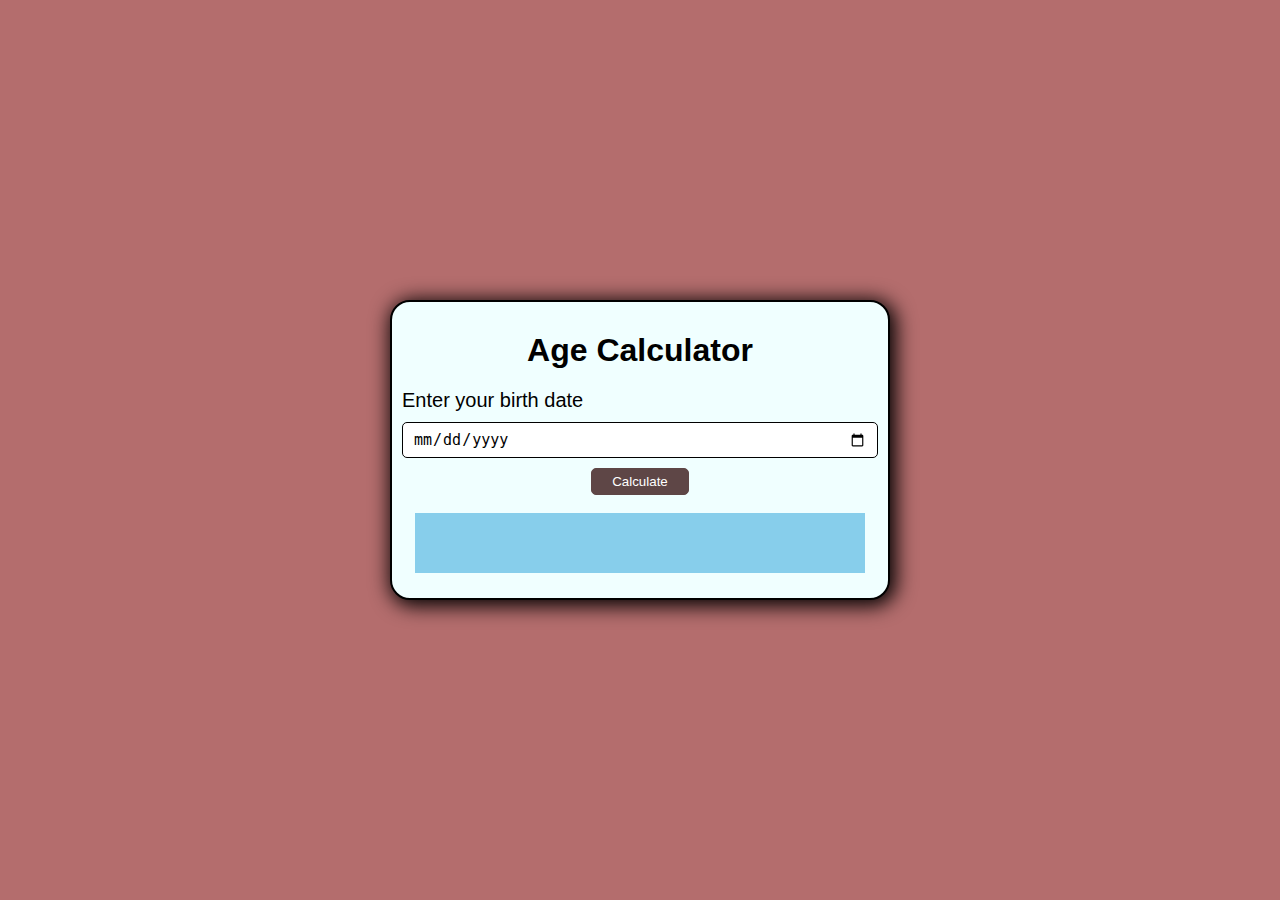
<file: Age Calculator/index.html>
<!DOCTYPE html>
<html lang="en">
<head>
    <meta charset="UTF-8">
    <meta name="viewport" content="width=device-width, initial-scale=1.0">
    <title>Age Calculator</title>
    <link rel="stylesheet" href="./style.css">
</head>
<body>
    <div class="container">
        <h1>Age Calculator</h1>
        <form onsubmit="handleFormSubmission(event)">
            <label for="birthDate">Enter your birth date</label>
            <br>
            <input type="date" name="birthDate" id="birthDate">
            <br>
            <input type="button" onclick="ageCalculator()" value="Calculate"> <!-- Changed the input to a button for submission -->
        </form>
        <br>
        <div id="result"></div>
    </div>
    <script src="./script.js"></script>
</body>
</html>
</file>
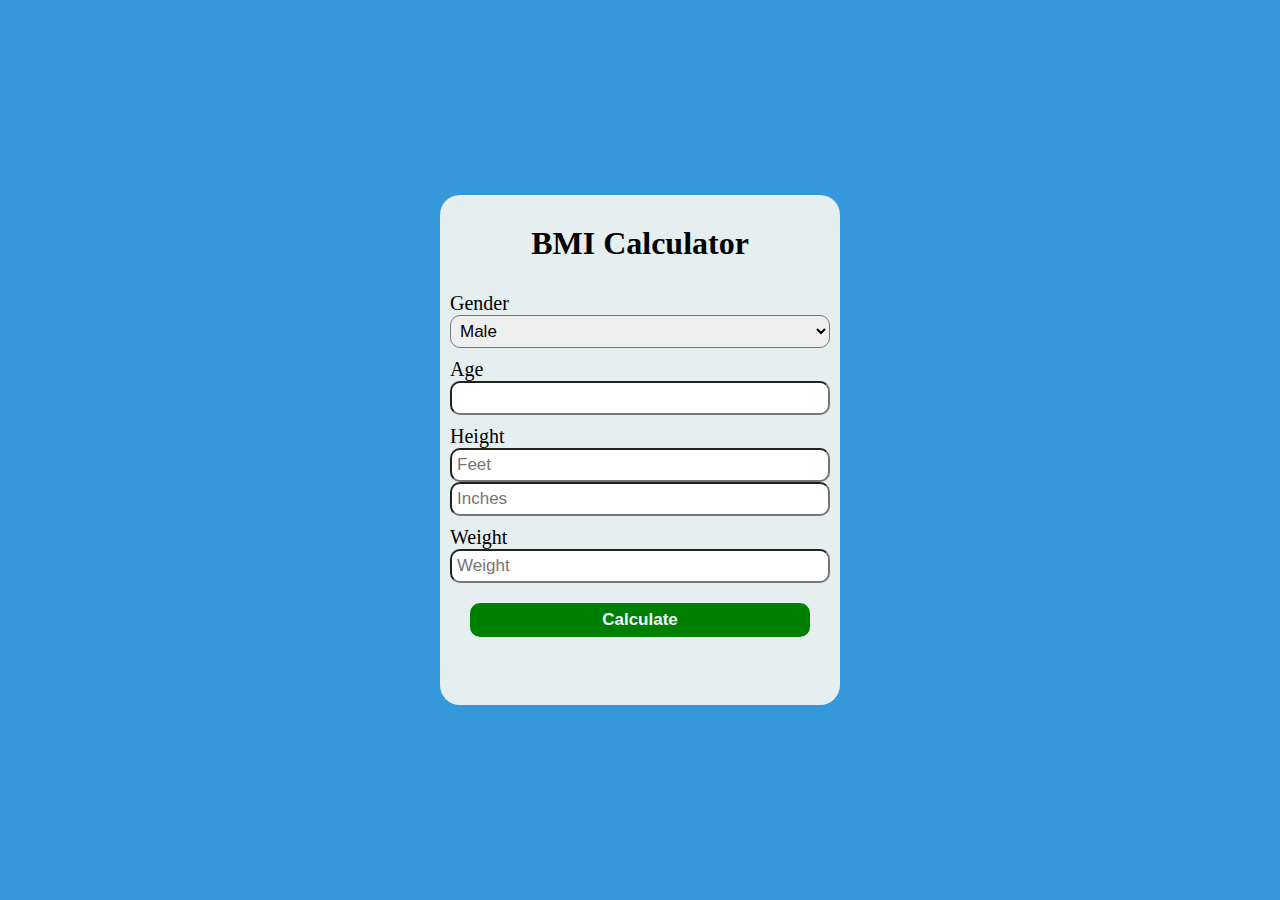
<file: BMI Calcualator/index.html>
<!DOCTYPE html>
<html lang="en">
<head>
    <meta charset="UTF-8">
    <meta name="viewport" content="width=device-width, initial-scale=1.0">
    <title>Document</title>
    <link rel="stylesheet" href="./styles.css">
    <script src="script.js"></script>
</head>
<body>
    <div class="container">
        <h1>BMI Calculator</h1>
        <form>
            <label for="gender">Gender</label>
            <select name="gender" id="gender" required>
                <option value="male">Male</option>
                <option value="female">Female</option>
            </select>
            <label for="age">Age</label>
            <input type="number" id="age">
            <label for="height">Height</label>
            <input type="number" id="feet" placeholder="Feet">
            <input type="number" id="inches" placeholder="Inches">
            <label for="weight">Weight</label>
            <input type="text" id="weight" placeholder="Weight">
            <input type="button" value="Calculate" onclick="x()">
    </form>
        <div id="result"></div>
    </div>
</body>
</html>
</file>
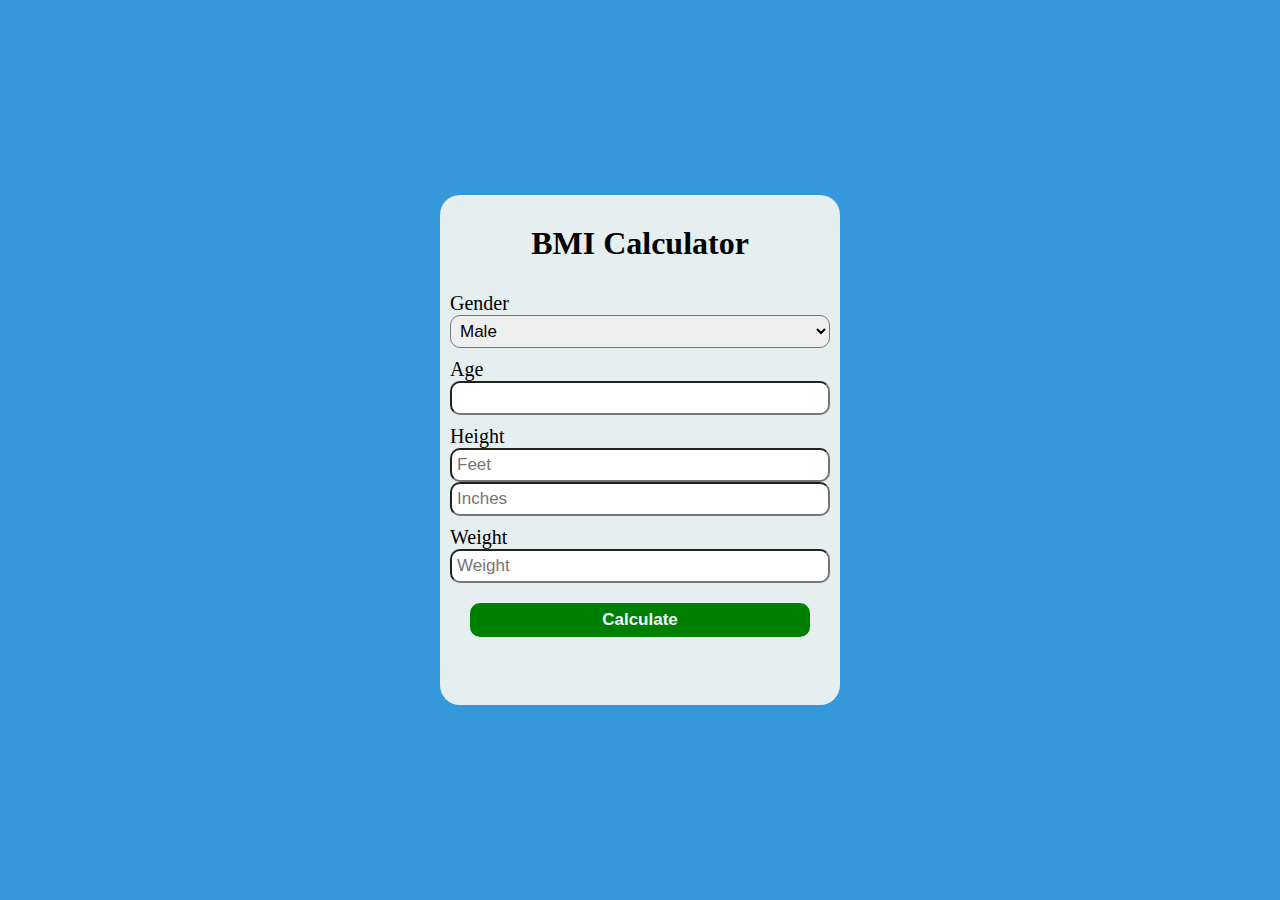
<file: BMI Calculator/index.html>
<!DOCTYPE html>
<html lang="en">
<head>
    <meta charset="UTF-8">
    <meta name="viewport" content="width=device-width, initial-scale=1.0">
    <title>BMI Calculator</title>
    <link rel="stylesheet" href="./styles.css">
    <script src="script.js"></script>
</head>
<body>
    <div class="container">
        <h1>BMI Calculator</h1>
        <form>
            <label for="gender">Gender</label>
            <select name="gender" id="gender" required>
                <option value="male">Male</option>
                <option value="female">Female</option>
            </select>
            <label for="age">Age</label>
            <input type="number" id="age">
            <label for="height">Height</label>
            <input type="number" id="feet" placeholder="Feet">
            <input type="number" id="inches" placeholder="Inches">
            <label for="weight">Weight</label>
            <input type="text" id="weight" placeholder="Weight">
            <input type="button" value="Calculate" onclick="x()">
    </form>
        <div id="result"></div>
    </div>
</body>
</html>
</file>
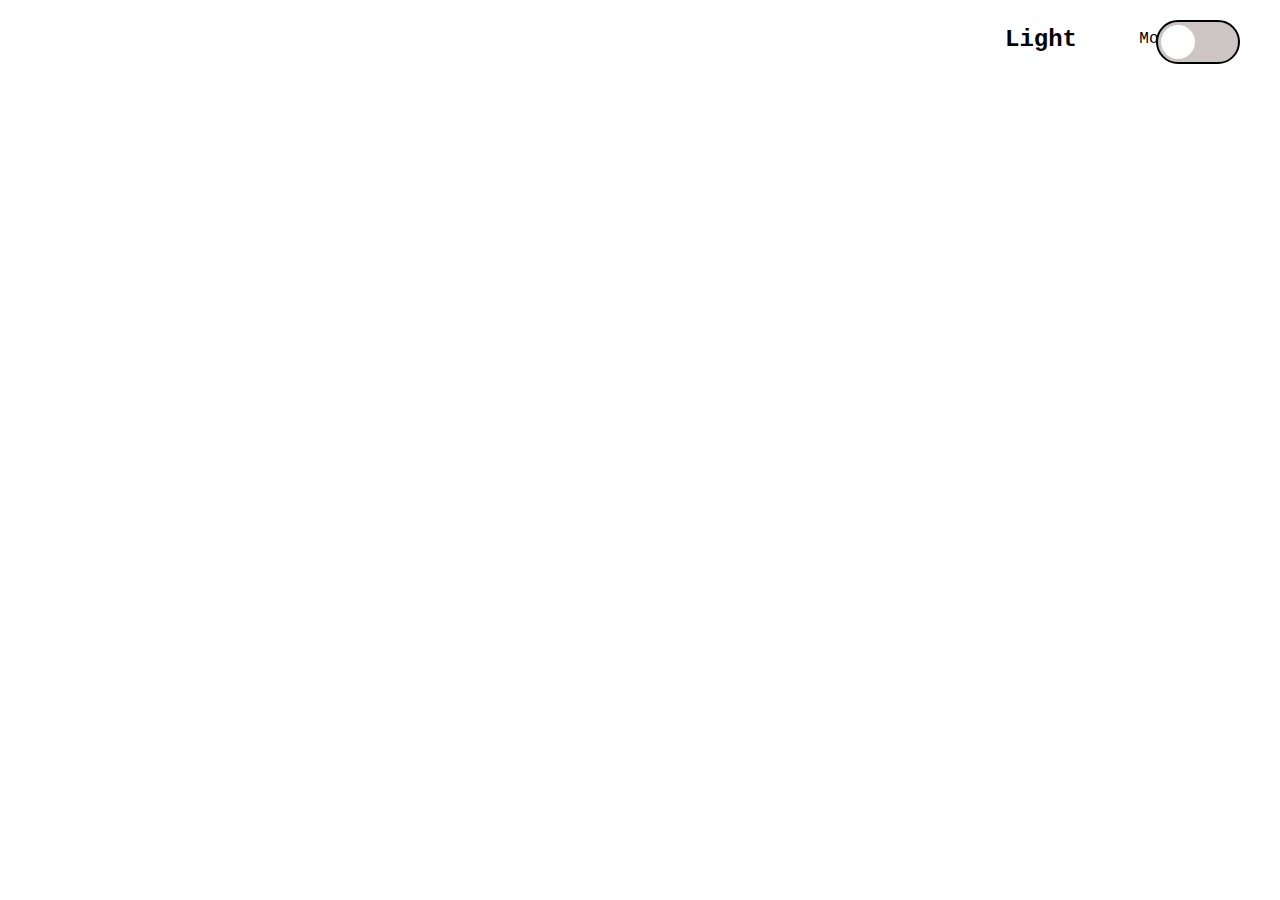
<file: Dark-Mode/index.html>
<!DOCTYPE html>
<html lang="en">
  <head>
    <meta charset="UTF-8" />
    <meta name="viewport" content="width=device-width, initial-scale=1.0" />
    <title>Dark-Mode</title>
    <link rel="stylesheet" href="./style.css" />
    <script src="./script.js"></script>
  </head>
  <body>
    <div class="container">
      <h2 class="heading" id="heading">Light </h2><span>Mode</span>
      <input type="checkbox" id="dark-mode" class="input" />
      <label for="dark-mode" class="label">
        <div class="circle"></div>
      </label>
    </div>
  </body>
</html>
</file>
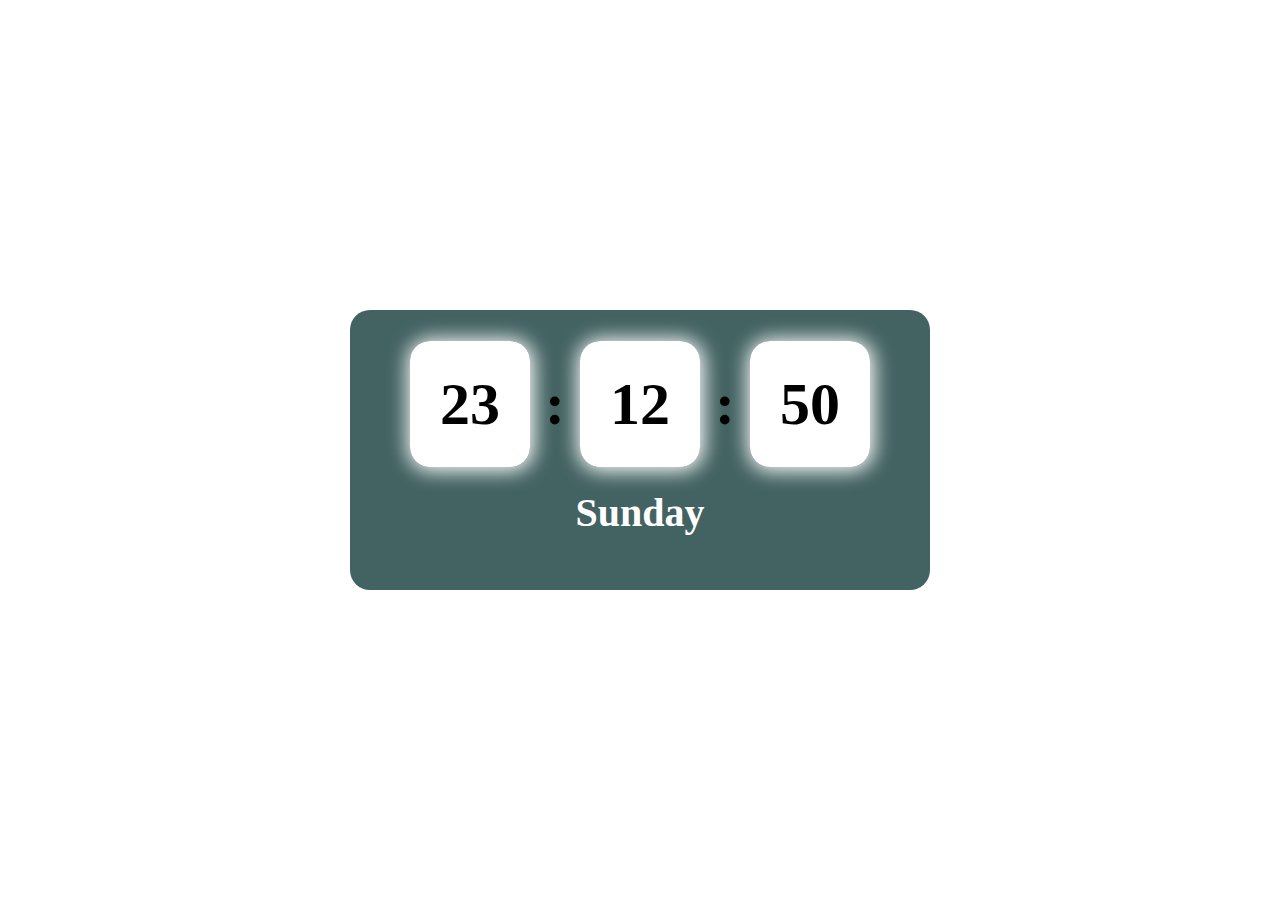
<file: Date and Time Widget/index.html>
<!DOCTYPE html>
<html lang="en">
<head>
    <meta charset="UTF-8">
    <meta name="viewport" content="width=device-width, initial-scale=1.0">
    <title>Date and Time Widget</title>
    <link rel="stylesheet" href="./styles.css">
</head>
<body>
    <div class="container">
        <div class="clock-container">
            <span class="hours">23</span> :
            <span class="minutes">12</span> :
            <span class="seconds">50</span>
        </div>
        <div class="date-container">Sunday</div>
    </div>
    
    <script src="./script.js"></script>
</body>
</html>
</file>
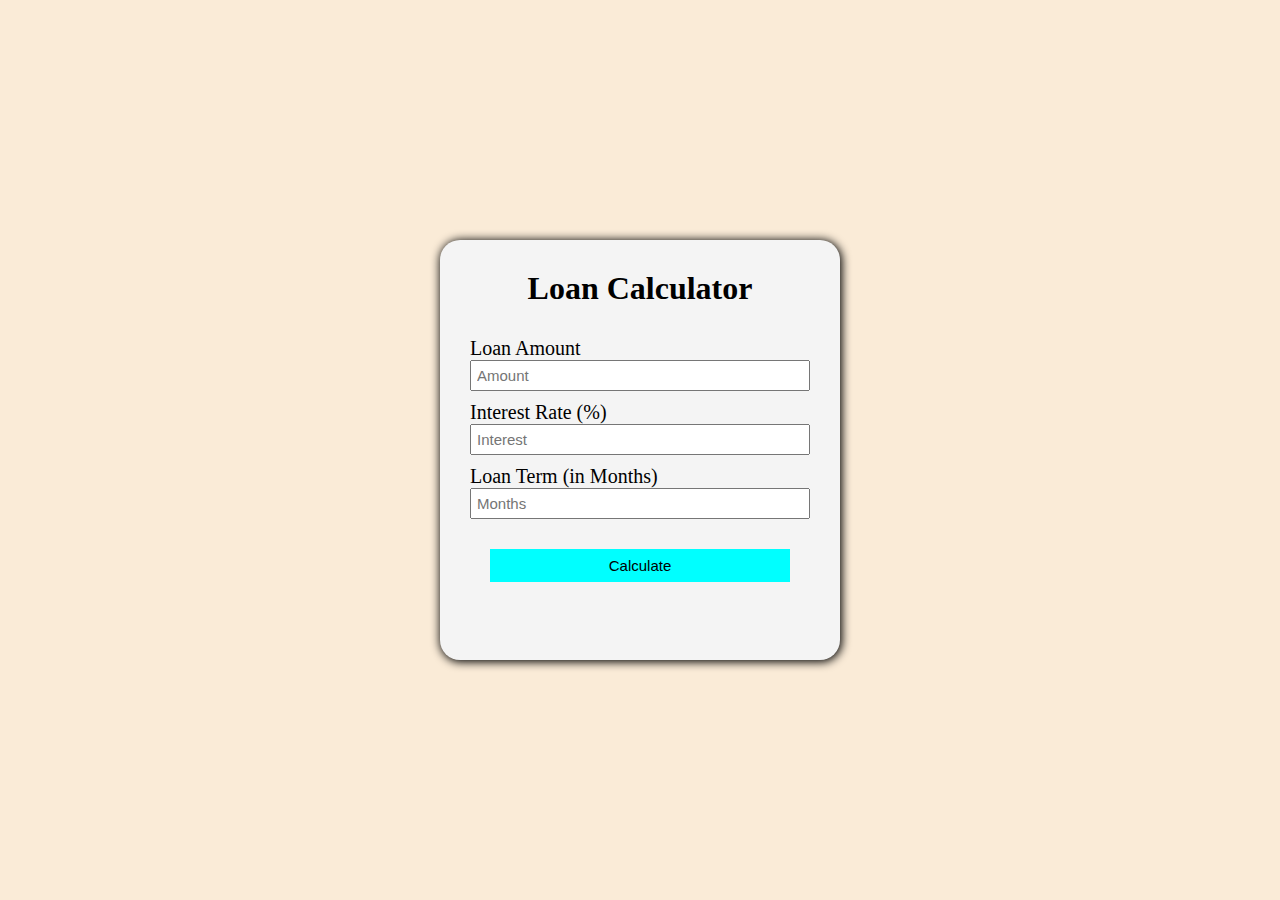
<file: Loan Calculator/index.html>
<!DOCTYPE html>
<html lang="en">
<head>
    <meta charset="UTF-8">
    <meta name="viewport" content="width=device-width, initial-scale=1.0">
    <title>Loan Calculator</title>
    <link rel="stylesheet" href="./styles.css">
    <script src="./script.js"></script>
</head>
<body>
    <div class="container">
        <h1>Loan Calculator</h1>
        <form id="CalForm">
            <label for="amount">Loan Amount</label>
            <input type="number" id="amount" placeholder="Amount">
            <label for="interest">Interest Rate (%)</label>
            <input type="number" id="interest" placeholder="Interest">
            <label for="term">Loan Term (in Months)</label>
            <input type="number" id="months" placeholder="Months">
            <input type="button" value="Calculate" onclick="loanCalculator()">
        </form>
        <div id="result"></div>
    </div>
</body>
</html>
</file>
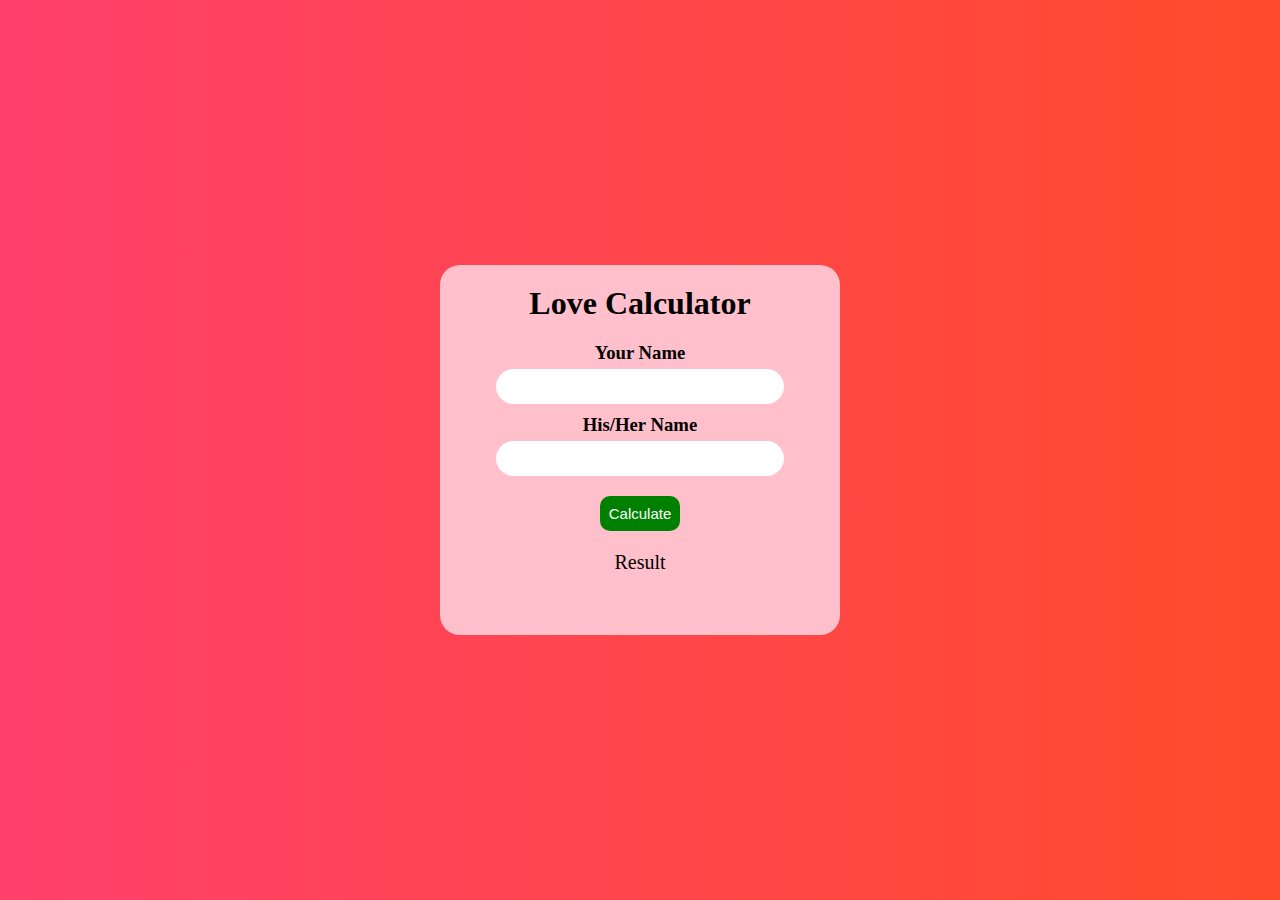
<file: Love Calculator/index.html>
<!DOCTYPE html>
<html lang="en">
<head>
    <meta charset="UTF-8">
    <meta name="viewport" content="width=device-width, initial-scale=1.0">
    <title>Love Calculator</title>
    <link rel="stylesheet" href="./styles.css">
    <script src="./script.js"></script>
</head>
<body>
    <form action="">
        <div class="container">
            <h1>Love Calculator</h1>
            <div class="content">
            <h3>Your Name</h3>
            <input type="text" id="yourName">
        </div>
        <div class="content">
            <h3>His/Her Name</h3>
            <input type="text" id="partnerName">
        </div>
        <button type="button" onclick="calculateLove()">Calculate</button>
        <div id="result">Result</div>
        </div>
    </form>
</body>
</html>
</file>
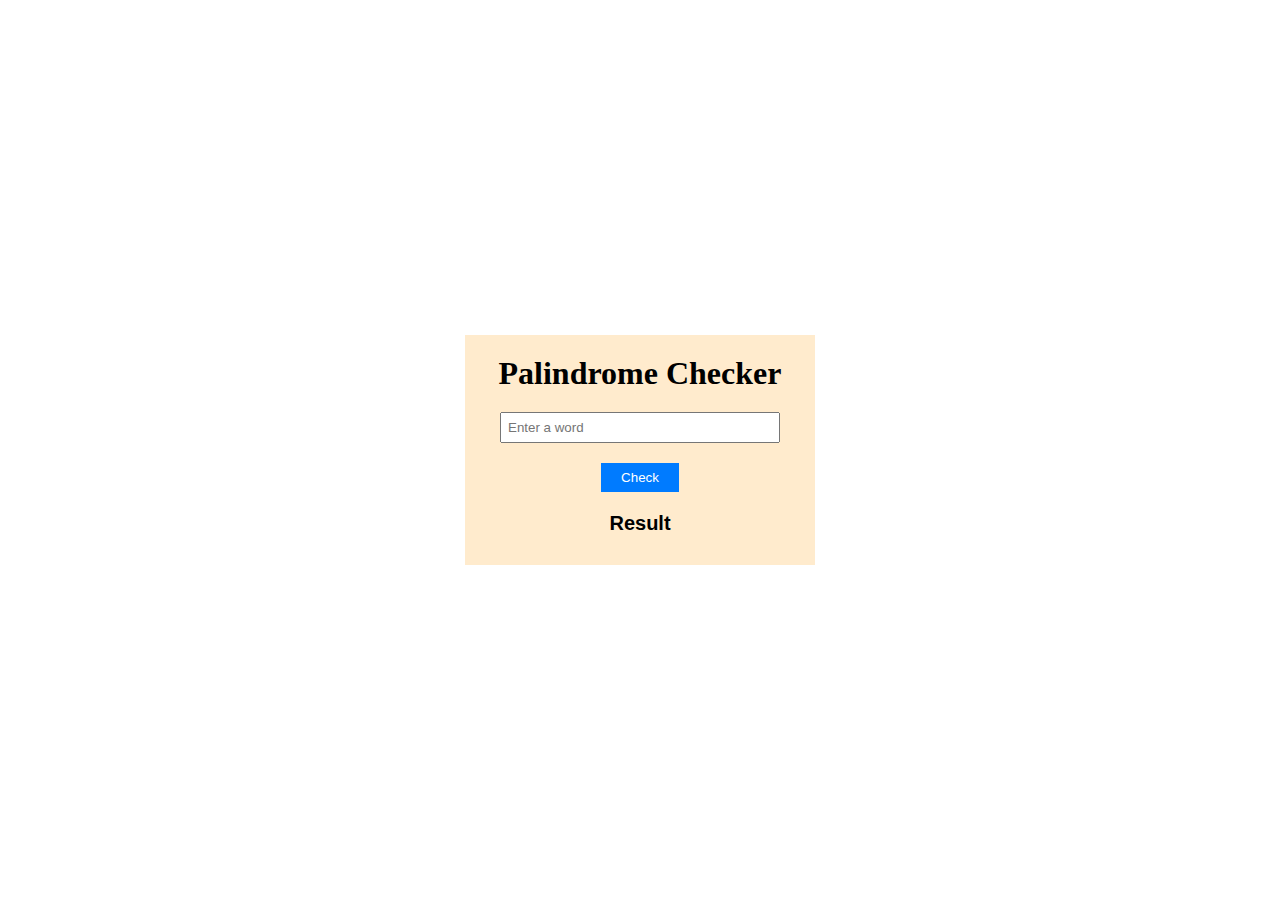
<file: Palindrome Checker/index.html>
<!DOCTYPE html>
<html lang="en">
<head>
    <meta charset="UTF-8">
    <meta name="viewport" content="width=device-width, initial-scale=1.0">
    <title>Palindrome Checker</title>
    <link rel="stylesheet" href="./styles.css">
</head>
<body>
    <div class="container">
        <h1>Palindrome Checker</h1>
        <input type="text" id="word" placeholder="Enter a word">
        <br>
        <button id="check">Check</button>
        <div id="result">Result</div>
    </div>
    <script src="./script.js"></script>
</body>
</html>
</file>
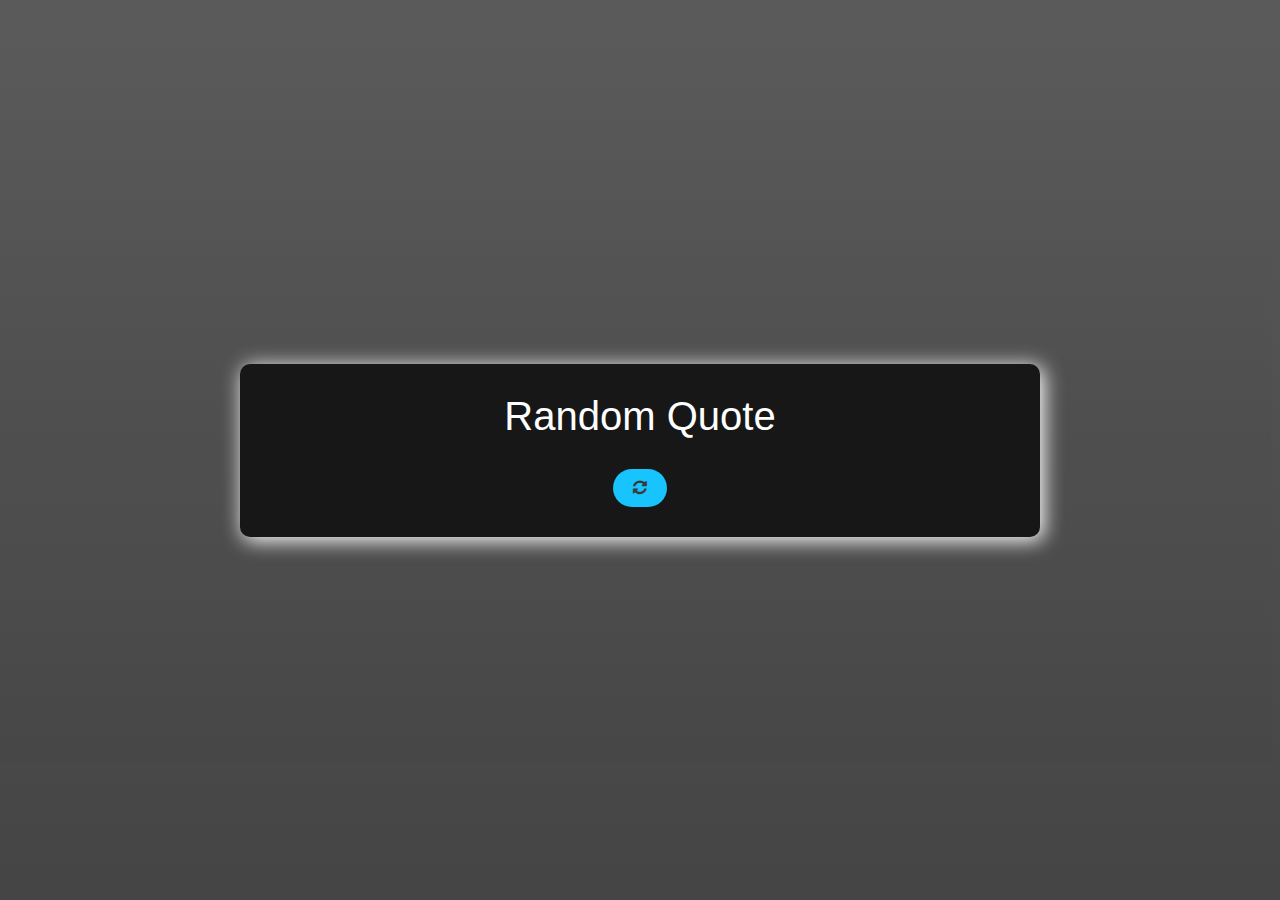
<file: Quote Generator/index.html>
<!DOCTYPE html>
<html lang="en">
  <head>
    <meta charset="UTF-8" />
    <meta name="viewport" content="width=device-width, initial-scale=1.0" />
    <title>Quote Generator</title>
    <link
      rel="stylesheet"
      href="https://cdnjs.cloudflare.com/ajax/libs/font-awesome/4.7.0/css/font-awesome.min.css"
    />
    <link rel="stylesheet" href="./style.css" />
    <script src="./script.js"></script>
  </head>
  <body>
    <div class="overlay">
    <div class="container">
      <h1>Random Quote</h1>
      <div class="quote">
        <p id="quote"></p>
        <p id="author"></p>
      </div>
      <button onclick="generateQuote()" class="generateBtn">
        <i class="fa fa-refresh"></i>
      </button>
    </div>
</div>
  </body>
</html>
</file>
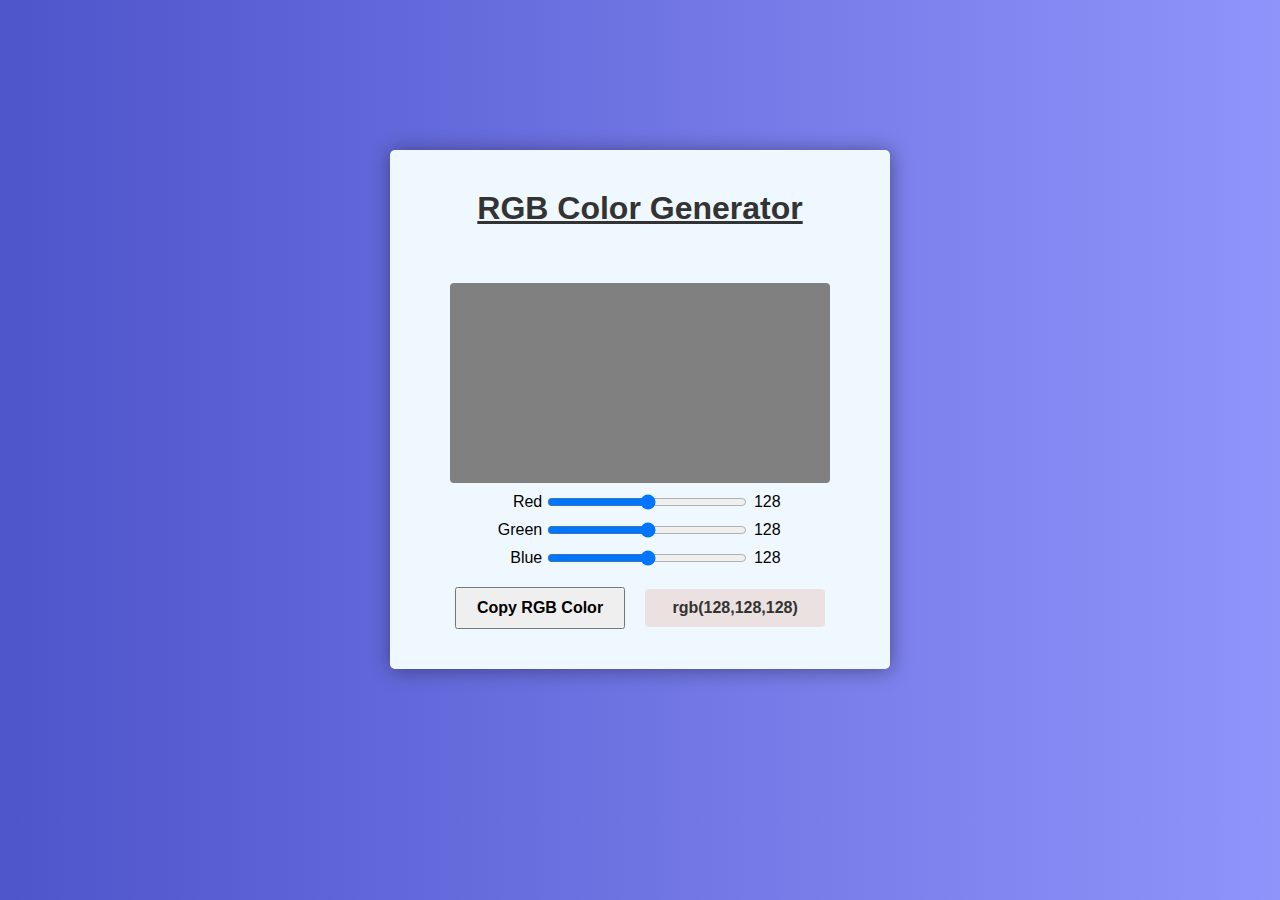
<file: RGB Color Generator/index.html>
<!DOCTYPE html>
<html lang="en">
<head>
    <meta charset="UTF-8">
    <meta name="viewport" content="width=device-width, initial-scale=1.0">
    <title>RGB Color Generator</title>
    <link rel="stylesheet" href="./styles.css">
</head>
<body>
   <div class="container">

    <h1>RGB Color Generator</h1>
    <div class="color-box" id="color-box"></div>
    <div class="sliders">
        <div class="slider">
            <label for="red">Red</label>
            <input type="range" id="red" min="0" max="255">
            <span id="redValue">0</span>
        </div>
        <div class="slider">
            <label for="red">Green</label>
            <input type="range" id="green" min="0" max="255">
            <span id="greenValue">0</span>
        </div>
        <div class="slider">
            <label for="red">Blue</label>
            <input type="range" id="blue" min="0" max="255">
            <span id="blueValue">0</span>
        </div>
    </div>
    <div class="btn-container">
        <button id="copy">Copy RGB Color</button>
        <div id="inputType" class="input-type-value"></div>
    </div>
   </div>
    <script src="./script.js"></script>
</body>
</html>
</file>
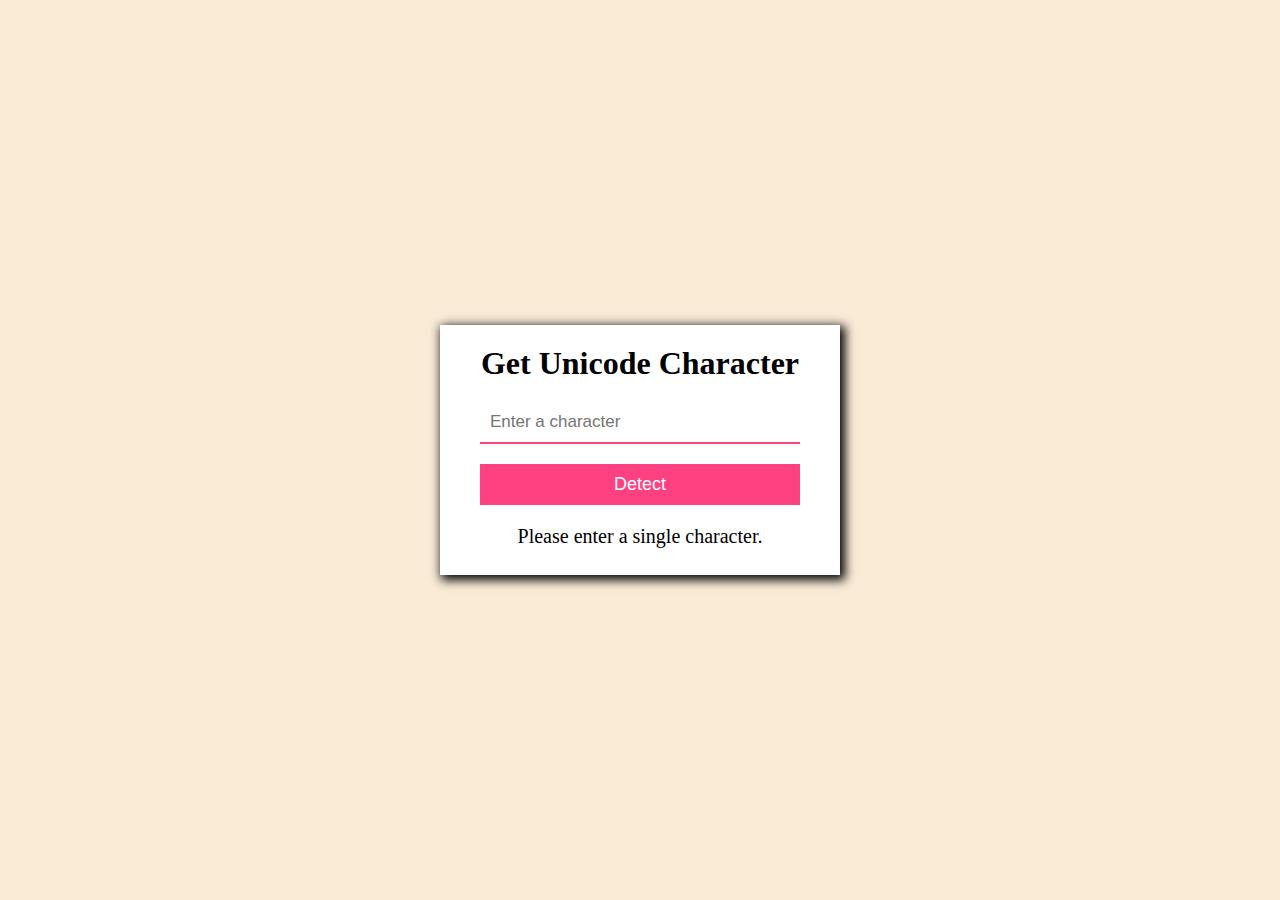
<file: Unicode Character Value/index.html>
<!DOCTYPE html>
<html lang="en">
<head>
    <meta charset="UTF-8">
    <meta name="viewport" content="width=device-width, initial-scale=1.0">
    <title>Document</title>
    <link rel="stylesheet" href="./styles.css">
</head>
<body>
    <div class="container">
        <h1>Get Unicode Character</h1>
        <input type="text" id="inputType" maxlength="1" placeholder="Enter a character"><br>
        <button onclick="detectChar()">Detect</button>
        <p id="result"></p>
    </div>
    <script src="./script.js"></script>
</body>
</html>
</file>
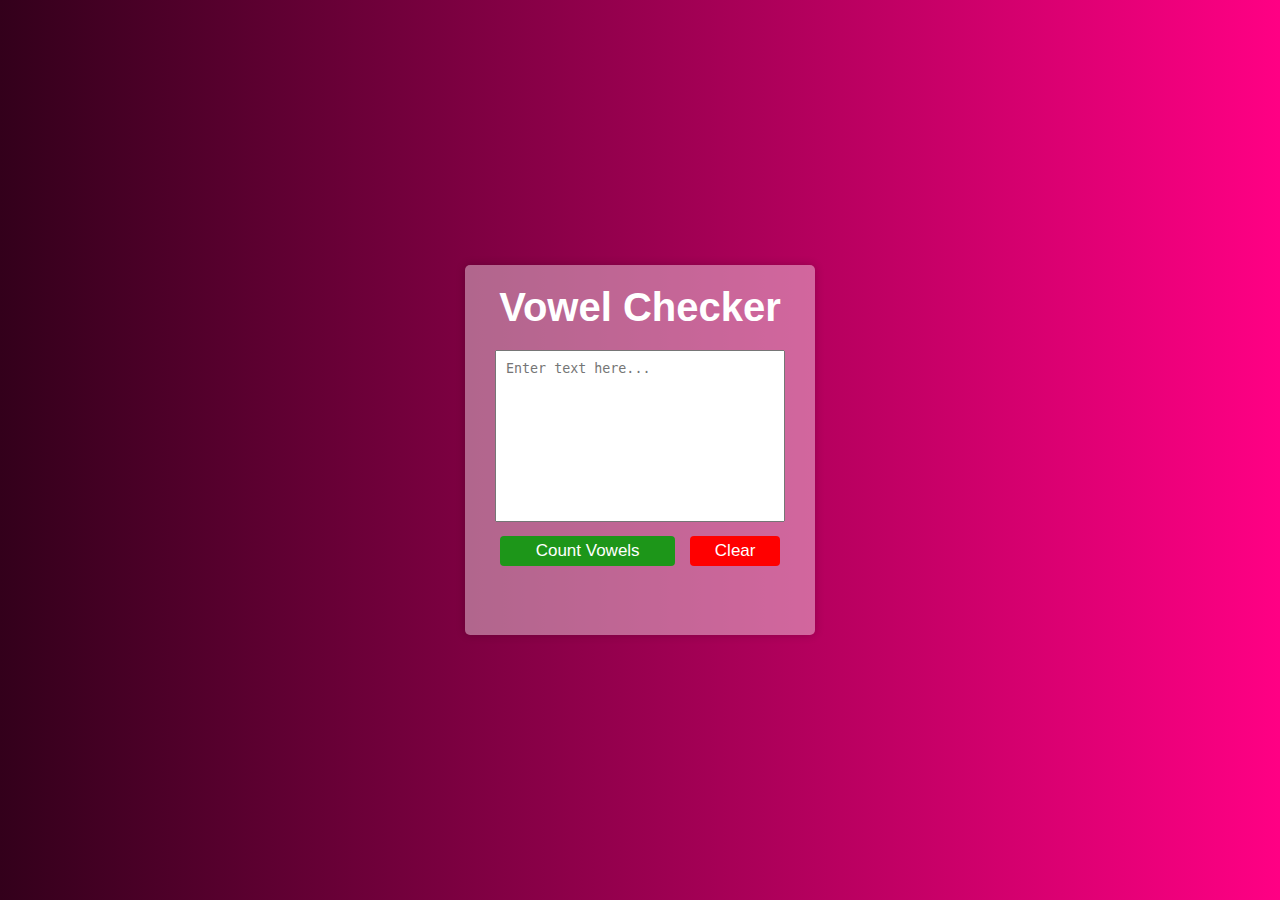
<file: Vowel Counter/index.html>
<!DOCTYPE html>
<html lang="en">
<head>
    <meta charset="UTF-8">
    <meta name="viewport" content="width=device-width, initial-scale=1.0">
    <title>Document</title>
    <link rel="stylesheet" href="./styles.css">
</head>
<body>
    <div class="container">
        <h1>Vowel Checker</h1>
        <textarea name="" id="inputText" cols="30" rows="10" placeholder="Enter text here..."></textarea>
        <div class="btn-container">
            <button id="btn" onclick="vowelChecker()">Count Vowels</button>
        <button id="clear" type="reset" onclick="clearInput()">Clear</button>
        </div>
        <div id="result" ></div>
    </div>
    <script src="./script.js"></script>
</body>
</html>
</file>
<file: Age Calculator/style.css>
*{
    margin: 0;
    padding: 0;
    box-sizing: border-box;
}

body{
    background-color: rgb(180, 109, 109);
    font-family: 'Roboto', sans-serif;
}

.container{
    width: 500px;
    height: 300px;
    position: absolute;
    top: 50%;
    left: 50%;
    transform: translate(-50%,-50%);
    background-color: azure;
    padding: 30px 10px;
    border-radius: 20px;
    border: 2px solid black;
    box-shadow: 3px 3px 20px 3px #000;
}

h1{
    text-align: center;
    margin-bottom: 20px;
}
label{
    font-size: 20px;
}
input[type="date"]{
    width: 100%;
    padding: 7px 10px;
    font-size: 15px;
    margin: 10px 0;
    border: 1px solid rgb(0, 0, 0);
    border-radius: 5px;
}

input[type="button"]{
    padding: 5px 20px;
    margin-bottom: 10px;
    border: 1px solid rgb(94, 70, 70);
    border-radius: 5px;
    background-color: rgb(94, 70, 70);
    color: white;
    display: flex;
    margin: 0 auto;
}
#result{
    margin: 0 auto;
    font-size: 22px;
    text-align: center;
    background-color: skyblue;
    width: 450px;
    height: 60px;
    text-align: center;
    justify-content: center;
    align-items: center;
    display: flex;
    font-family:Calibri, 'Trebuchet MS', sans-serif;
}
</file>
<file: BMI Calcualator/styles.css>
*{
    margin: 0;
    padding: 0;
    box-sizing: border-box;
}
body{
    background-color: #3498db ;
}

.container{
    width: 400px;
    height: 510px;
    background-color: rgb(230, 239, 239);
    position: absolute;
    top: 50%;
    left: 50%;
    transform: translate(-50%,-50%);
    border-radius: 20px;
    padding: 10px;
}

form{
    display: flex;
    flex-direction: column;
}

h1{
    text-align: center;
    margin: 20px;
}
label{
    font-size: 20px;
    margin-top: 10px;
}
select{
    font-size: 15px;
    padding: 5px;
}

input,select{
    font-size: 17px;
    padding: 5px;
    border-radius: 10px;
}

input[type="button"]{
    margin: 20px;
    font-size: 17px;
    background-color: green;
    color: aliceblue;
    font-weight: 700;
    border: none;
    padding: 7px 0;
}

#result{
    font-size: 18px;
    color: #3498db;
}
</file>
<file: BMI Calculator/styles.css>
*{
    margin: 0;
    padding: 0;
    box-sizing: border-box;
}
body{
    background-color: #3498db ;
}

.container{
    width: 400px;
    height: 510px;
    background-color: rgb(230, 239, 239);
    position: absolute;
    top: 50%;
    left: 50%;
    transform: translate(-50%,-50%);
    border-radius: 20px;
    padding: 10px;
}

form{
    display: flex;
    flex-direction: column;
}

h1{
    text-align: center;
    margin: 20px;
}
label{
    font-size: 20px;
    margin-top: 10px;
}
select{
    font-size: 15px;
    padding: 5px;
}

input,select{
    font-size: 17px;
    padding: 5px;
    border-radius: 10px;
}

input[type="button"]{
    margin: 20px;
    font-size: 17px;
    background-color: green;
    color: aliceblue;
    font-weight: 700;
    border: none;
    padding: 7px 0;
}

#result{
    font-size: 18px;
    color: #3498db;
}
</file>
<file: Dark-Mode/style.css>
body{
    margin: 0;
    height: 100vh;
    box-sizing: border-box;
    font-family:'Courier New', Courier, monospace;
}

.container{
    display: flex;
    flex-direction: row;
    width: 255px;
    height: 78px;
    position: absolute;
    right: 20px;
    justify-content: space-between;
    align-items: center;
}

.input{
    visibility: hidden;
}

.label{
    position: absolute;
    cursor: pointer;
    width: 80px;
    height: 40px;
    background-color: #cdc4c4;
    border-radius: 25px;
    border: 2px solid #000;
    top: 20px;
    right: 20px;
}

.circle{
    width: 34px;
    height: 34px;
    background-color: #fff;
    border-radius: 50%;
    position: absolute;
    top: 3px;
    left: 3px;
    animation: close 0.4s linear backwards;
}

.input:checked + .label{
    background-color: #ffffff;
}

.input:checked + .label .circle{
    background-color: #000;
    animation: open 0.4s linear forwards;
}


@keyframes open{
    0%{
        left: 3px;
    }
    100%{
        left: 43px;
    }
}


@keyframes close{
    0%{
        left: 43px;
    }
    100%{
        left: 3px;
    }
}
</file>
<file: Date and Time Widget/styles.css>
*{
    margin: 0;
    padding: 0;
    box-sizing: border-box;
}

.container{
    position: absolute;
    top: 50%;
    left: 50%;
    transform: translate(-50%, -50%);
    padding: 60px;
    background-color: rgb(67, 98, 98);
    font-size: 60px;
    font-weight: 700;
    width: 580px;
    height: 280px;
    border-radius: 20px;
}

span{
    padding: 30px;
    background-color: #fff;
    box-shadow: 1px 1px 20px 3px white;
    border-radius: 20px;
}

.date-container{
    text-align: center;
    margin-top: 50px;
    font-size: 40px;
    color: #fff;
    font-family: Georgia, 'Times New Roman', Times, serif;
}
</file>
<file: Loan Calculator/styles.css>
*{
    margin: 0;
    padding: 0;
    box-sizing: border-box;
}

body{
    background-color: antiquewhite;
}
.container{
    width: 400px;
    height: 420px;
    background-color: #f4f4f4;
    padding: 30px;
    border-radius: 20px;
    position: absolute;
    top: 50%;
    left: 50%;
    transform: translate(-50%,-50%);
    box-shadow: 1px 1px 10px 1px;
}

h1{
    text-align: center;
    margin-bottom: 20px;
}

form{
    display: flex;
    flex-direction: column;
}

label{
    margin-top: 10px;
    font-size: 20px;
}

input{
    font-size: 15px;
    padding: 5px;
}

input[type="button"]{
    margin: 20px;
    margin-top: 30px;
    background-color: aqua;
    border: none;
    padding: 8px;
}

#result{
    font-weight: 700;
    font-size: 16px;
    font-family: Arial, Helvetica, sans-serif;
}
</file>
<file: Love Calculator/styles.css>
*{
    margin: 0;
    padding: 0;
    box-sizing: border-box;
}

body{
    background:linear-gradient(to right, #ff416c, #ff4b2b);
    display: flex;
    flex-direction: column;
    justify-content: center;
    align-items: center; 
    min-height: 100vh; 
}
.container{
    width: 400px;
    height: 370px;
    background-color: pink;
    padding: 20px;
    text-align: center;
    border-radius: 20px;
}

h1{
    margin-bottom: 20px;
}

h3{
    margin-top: 10px;
    margin-bottom: 5px;
}
input{
    width: 80%;
    font-size: 18px;
    padding: 7px;
    padding-left: 10px;
    border-radius: 20px;
    border: none;
}

input:focus{
    outline: none;
}
button{
    margin: 20px;
    padding: 9px;
    color: #fff;
    background-color: green;
    border: none;
    border-radius: 10px;
    font-size: 15px;
}

#result{
font-size: 20px;
}
</file>
<file: Palindrome Checker/styles.css>
*{
    margin: 0;
    padding: 0;
    box-sizing: border-box;
}

.container{
    width: 350px;
    height: 230px;
    background-color: blanchedalmond;
    position: absolute;
    top: 50%;
    left: 50%;
    transform: translate(-50%,-50%);
    text-align: center;
}

h1{
    margin: 20px;
}

input{
    padding: 6px ;
    width: 80%;
}

button{
    margin-top: 20px;
    margin-bottom: 20px;
    padding: 7px 20px;
    background-color: #007bff;
    color: #fff;
    border: none;
}

#result{
    font-size: 20px;
    font-weight: 700;
    font-family: Helvetica, sans-serif;
}
</file>
<file: Quote Generator/style.css>
* {
  margin: 0;
  padding: 0;
  box-sizing: border-box;
  font-family: "Poppins", sans-serif;
}

body {
  background: #f5f5f5;
  display: flex;
  justify-content: center;
  align-items: center;
}

.overlay {
  width: 100%;
  height: 100vh;
  opacity: 0.9;
  background: linear-gradient(rgba(0, 0, 0, 0.7), rgba(0, 0, 0, 0.8));
  background-size: cover;
  background-position: center;
  background-repeat: no-repeat;
  display: flex;
  justify-content: center;
  align-items: center;
}

.container {
  text-align: center;
  padding: 30px;
  width: 50rem;
  height: auto;
  margin: 10rem;
  border-radius: 10px;
  background-color: #000000;
  color: #fff;
  z-index: 100;
  box-shadow: 3px 3px 20px 1px rgba(255, 255, 255);
}
.container h1 {
  font-size: 2.5rem;
  font-weight: 500;
  margin-bottom: 20px;
}

#quote {
  color: #fff;
  font-size: 25px;
  font-weight: 500;
  margin: 20px 0;

}

#author {
  color: #fff;
  font-size: 20px;
  font-weight: 500;
  font-family:'Arial Narrow', Arial, sans-serif;
}

.generateBtn {
  padding: 10px 20px;
  border-radius: 50px;
  border: none;
  background-color: deepskyblue;
  color: #262626;
  font-size: 1rem;
  font-weight: 500;
  cursor: pointer;
  margin-top: 10px;
}
</file>
<file: RGB Color Generator/styles.css>
*{
    margin: 0;
    padding: 0;
    box-sizing: border-box;
    font-family: Arial, Helvetica, sans-serif;
}

body{
    background: linear-gradient(to right, #4e54ca,#8f94fb);
}

.container{
    display: flex;
    flex-direction: column;
    align-items: center;
    margin: 150px auto;
    max-width: 500px;
    box-shadow: 1px 1px 20px rgba(0,0,0,0.4);
    background-color: aliceblue;
    padding: 40px;
    border-radius: 5px
}

.container h1{
    color: #333;
    text-decoration: underline;
    margin-bottom: 36px;
}

.color-box{
    width: 380px;
    height: 200px;
    margin-top: 20px;
    background-color: #333;
    border-radius: 4px;
}

.sliders{
    padding: 10px;
    display: flex;
    flex-direction: column;
    align-items: self-end;
}

.slider{
    display: flex;
    margin-bottom: 10px;

}

label{
    margin-right: 5px;
}

input[type="range"]{
    width: 200px;
    margin-right: 5px;
}

span{
    width: 30px;
    text-align: center;
}

.btn-container{
    display: flex;
    align-items: center;
    gap: 20px;
}

button{
    padding: 10px 20px;
    font-size: 16px ;
    font-weight: 600;
    cursor: pointer;
}

.input-type-value{
    padding: 10px 20px;
    background-color: #ebe1e1;
    border-radius: 4px;
    font-size: 16px;
    font-weight: 600;
    color: #333;
    display: inline-block;
    text-align: center;
    width: 180px;
}
</file>
<file: Unicode Character Value/styles.css>
*{
    margin: 0;
    padding: 0;
    box-sizing: border-box;
}
body{
    background-color: antiquewhite;
}

.container{
    position: absolute;
    top: 50%;
    left: 50%;
    transform: translate(-50%,-50%);
    background-color: #fff;
    width: 400px;
    height: 250px;
    padding: 20px 40px;
    box-shadow: 3px 3px 10px 2px;
}

h1{
    text-align: center;
    margin-bottom: 20px;
}

input{
    width: 100%;
    border: none;
    border-bottom: 2px solid #ff4081;
    padding: 10px;
    font-size: 17px;
}

input:focus{
    outline: none;
}

button{
    margin-top: 20px;
    width: 100%;
    padding: 10px;
    border: none;
    background-color: #ff4081;
    color: #fff;
    font-size: 18px;
    font-weight: 500;
    cursor: pointer;
    transition: all 0.3s ease;
}

/*button:hover{
    background-color: #ff80ab;
    transform: scale(1.1);
}*/

#result{
    margin-top: 20px;
    font-size: 20px;
    font-weight: 500;
    text-align: center;
}
</file>
<file: Vowel Counter/styles.css>
*{
    margin: 0;
    padding: 0;
    box-sizing: border-box;
}

body{
    background: linear-gradient(90deg, #33001b,#ff0084);
    display: flex;
    flex-direction: column;
    justify-content: center;
    align-items: center; 
    min-height: 100vh; 
}

.container{
    width: 350px;
    height: 370px;
    background-color: rgba(255,255,255,0.4);
    padding: 20px 30px;
    text-align: center;
    border-radius: 5px;
    box-shadow: 0px 0px 10px rgba(0,0,0,0.2);
    animation: neon 1s infinite alternate;
}

@keyframes neon {
from
{
    box-shadow: 0px 0px 10px 10px rgba(0,0,0,0.2);
}
to
{
    box-shadow: 0px 0px 20px 10px #f0f0ec;
    box-shadow: 0px 0px 30px 10px #f0ecee;
    
}
}




h1{
    font-size: 40px;
    font-weight: 700;
    margin-bottom: 20px;
    color: #fff;
    font-family: Arial, Helvetica, sans-serif;
}

textarea{
    padding: 10px ;
    resize: none;
    width: 100%;
    
}

.btn-container{
    display: flex;;
    width: 100%;
}

button{
    padding: 5px;
    margin: 5px;
    margin-top: 10px;
    border-radius: 4px;
    border: none;
    background-color: #1d9619;
    color: #fff;
    font-size: 17px;
    cursor: pointer;
    width: 100%;
    margin-bottom: 15px;
}

button[type="reset"]{
    background-color: #ff0000;
    width: 50%;
    margin-left: 10px;
}

#result{
    font-size: 20px;
    font-weight: 700;
    margin-bottom: 10px;
    letter-spacing: 1px;
    font-family: Arial, Helvetica, sans-serif;
    color: azure;
}
</file>
